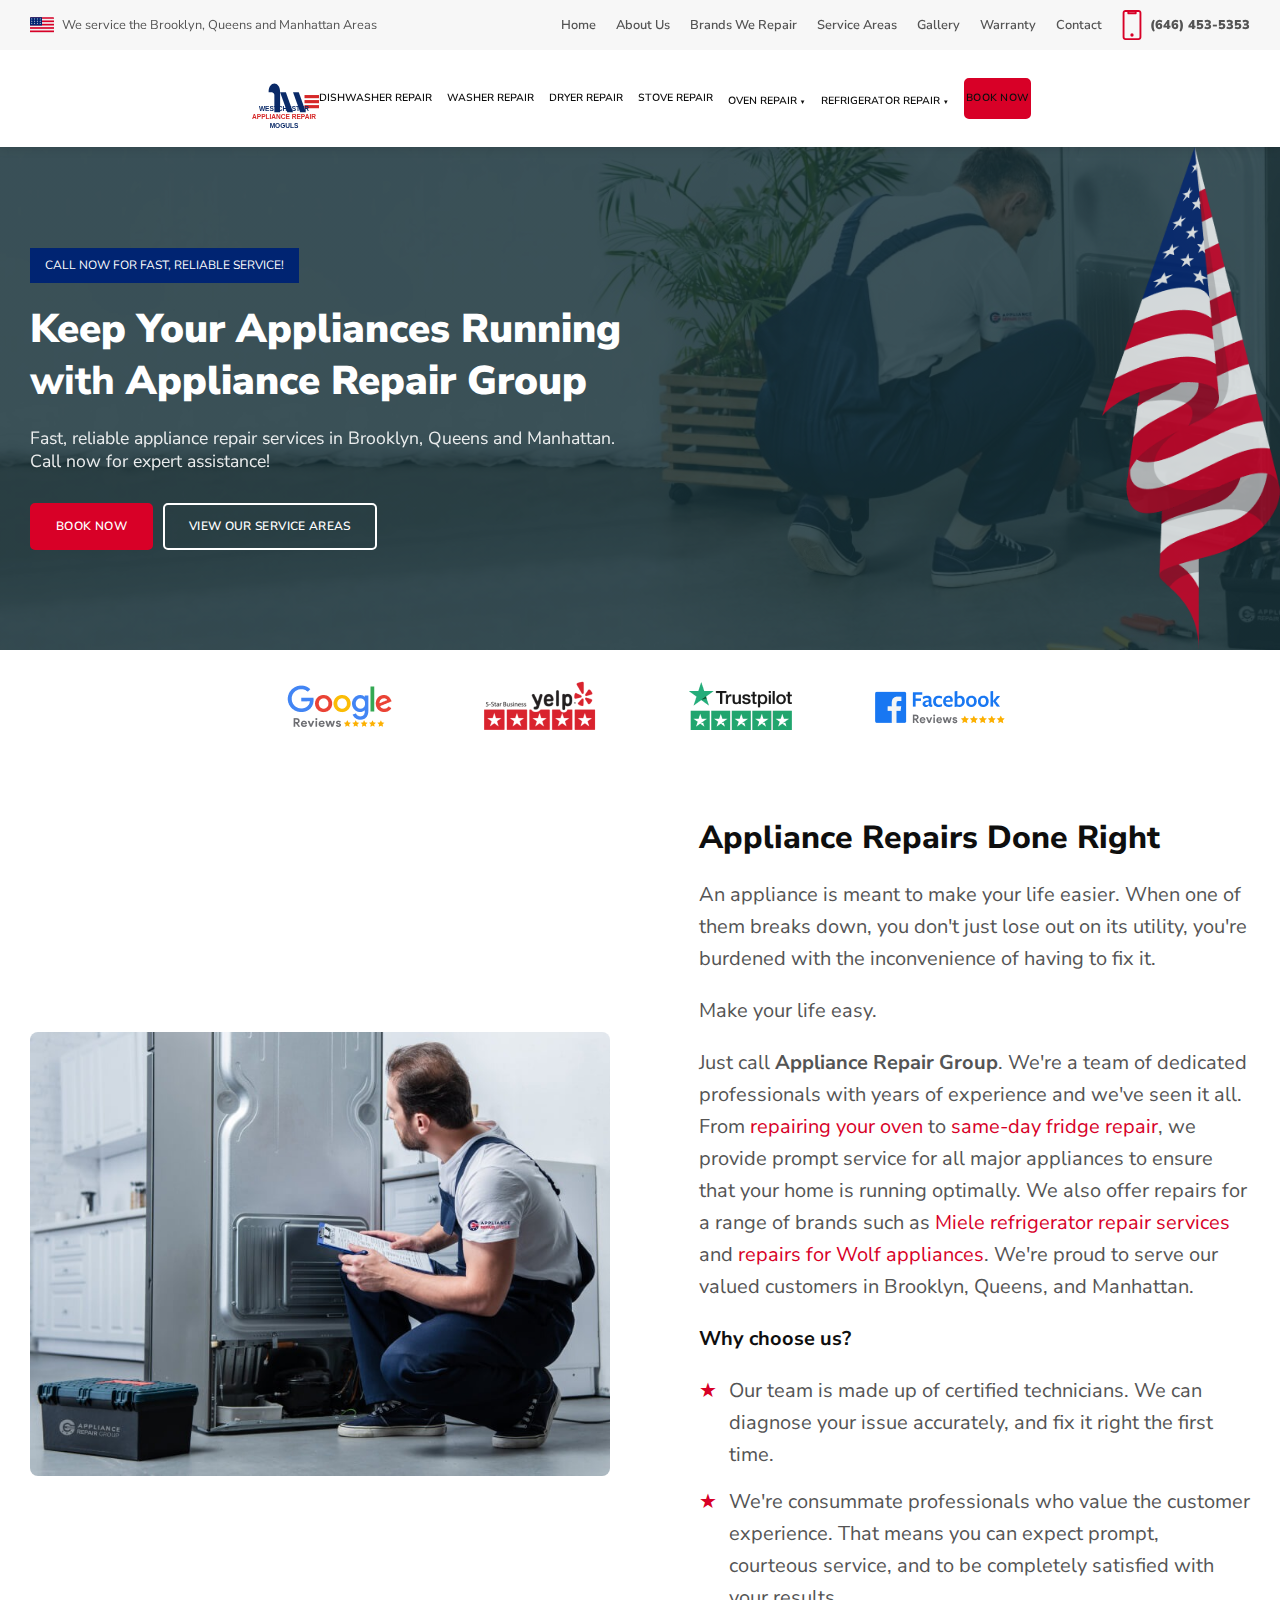
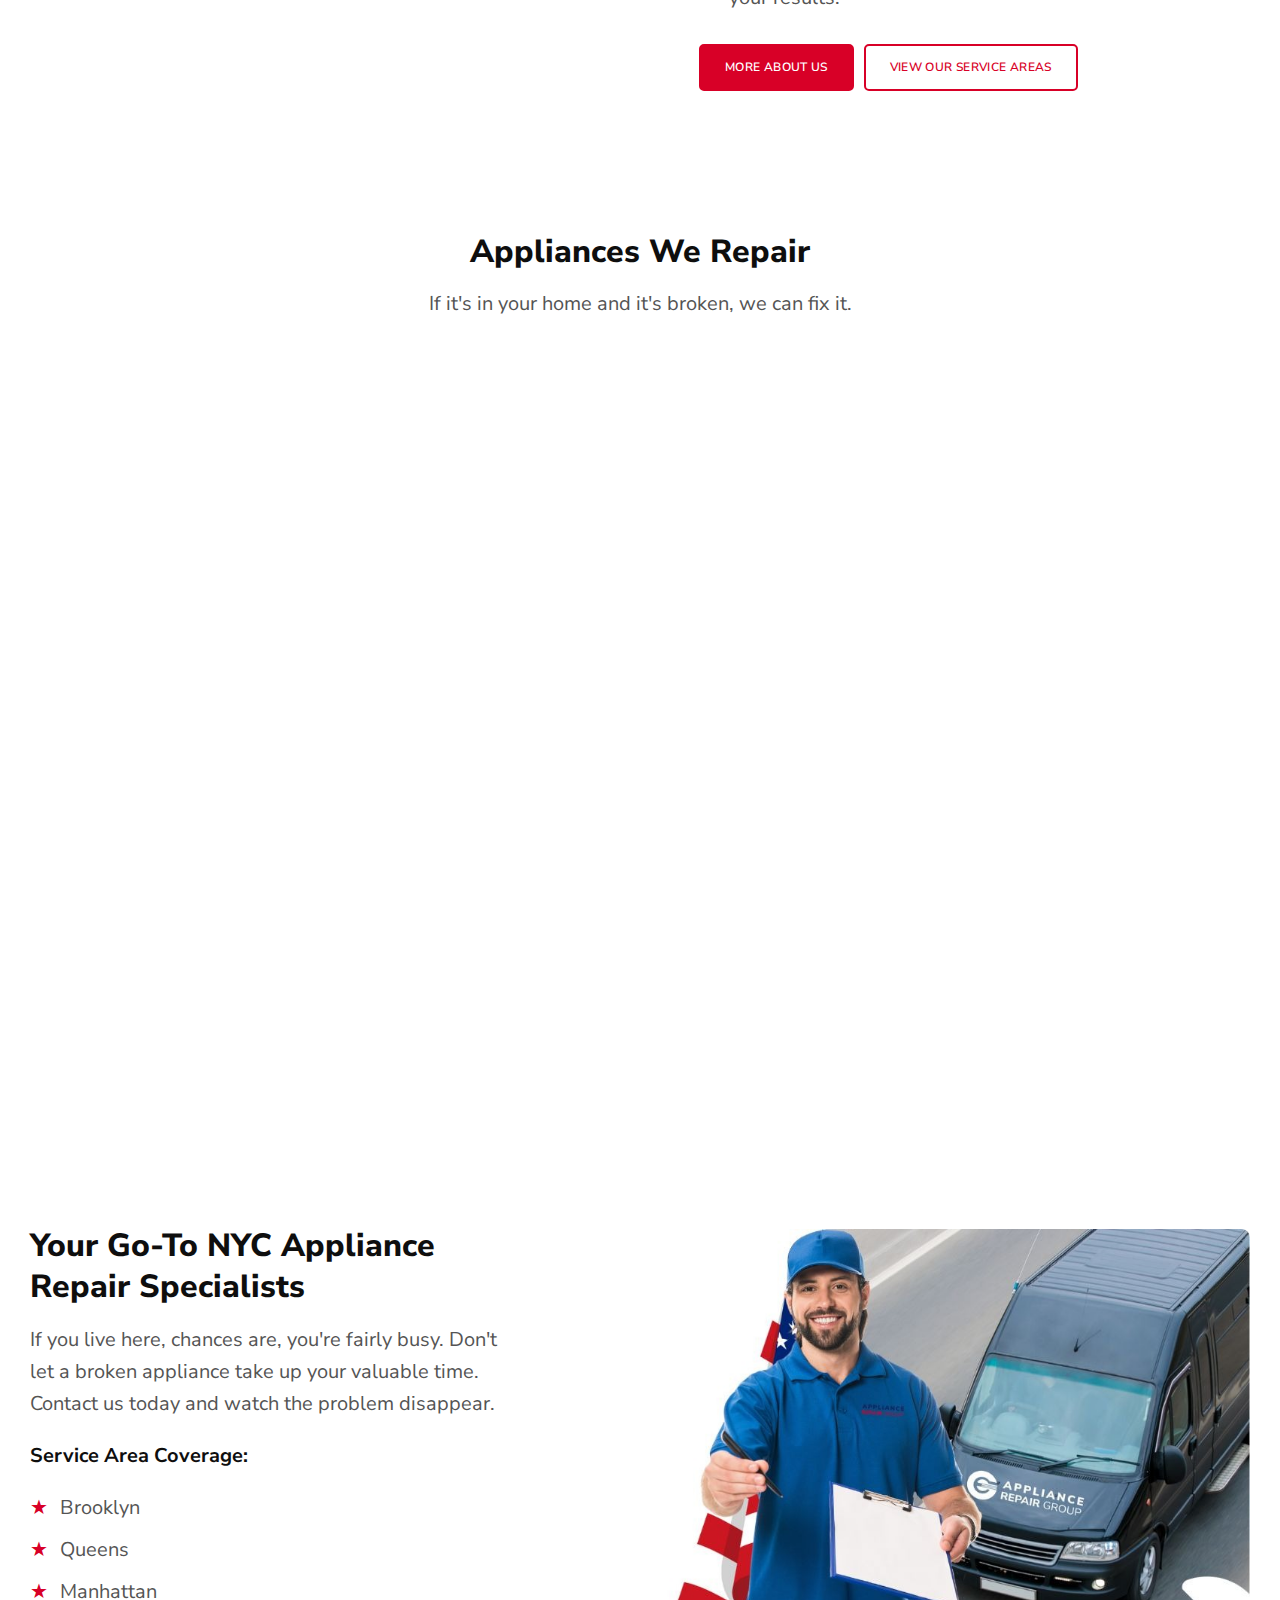
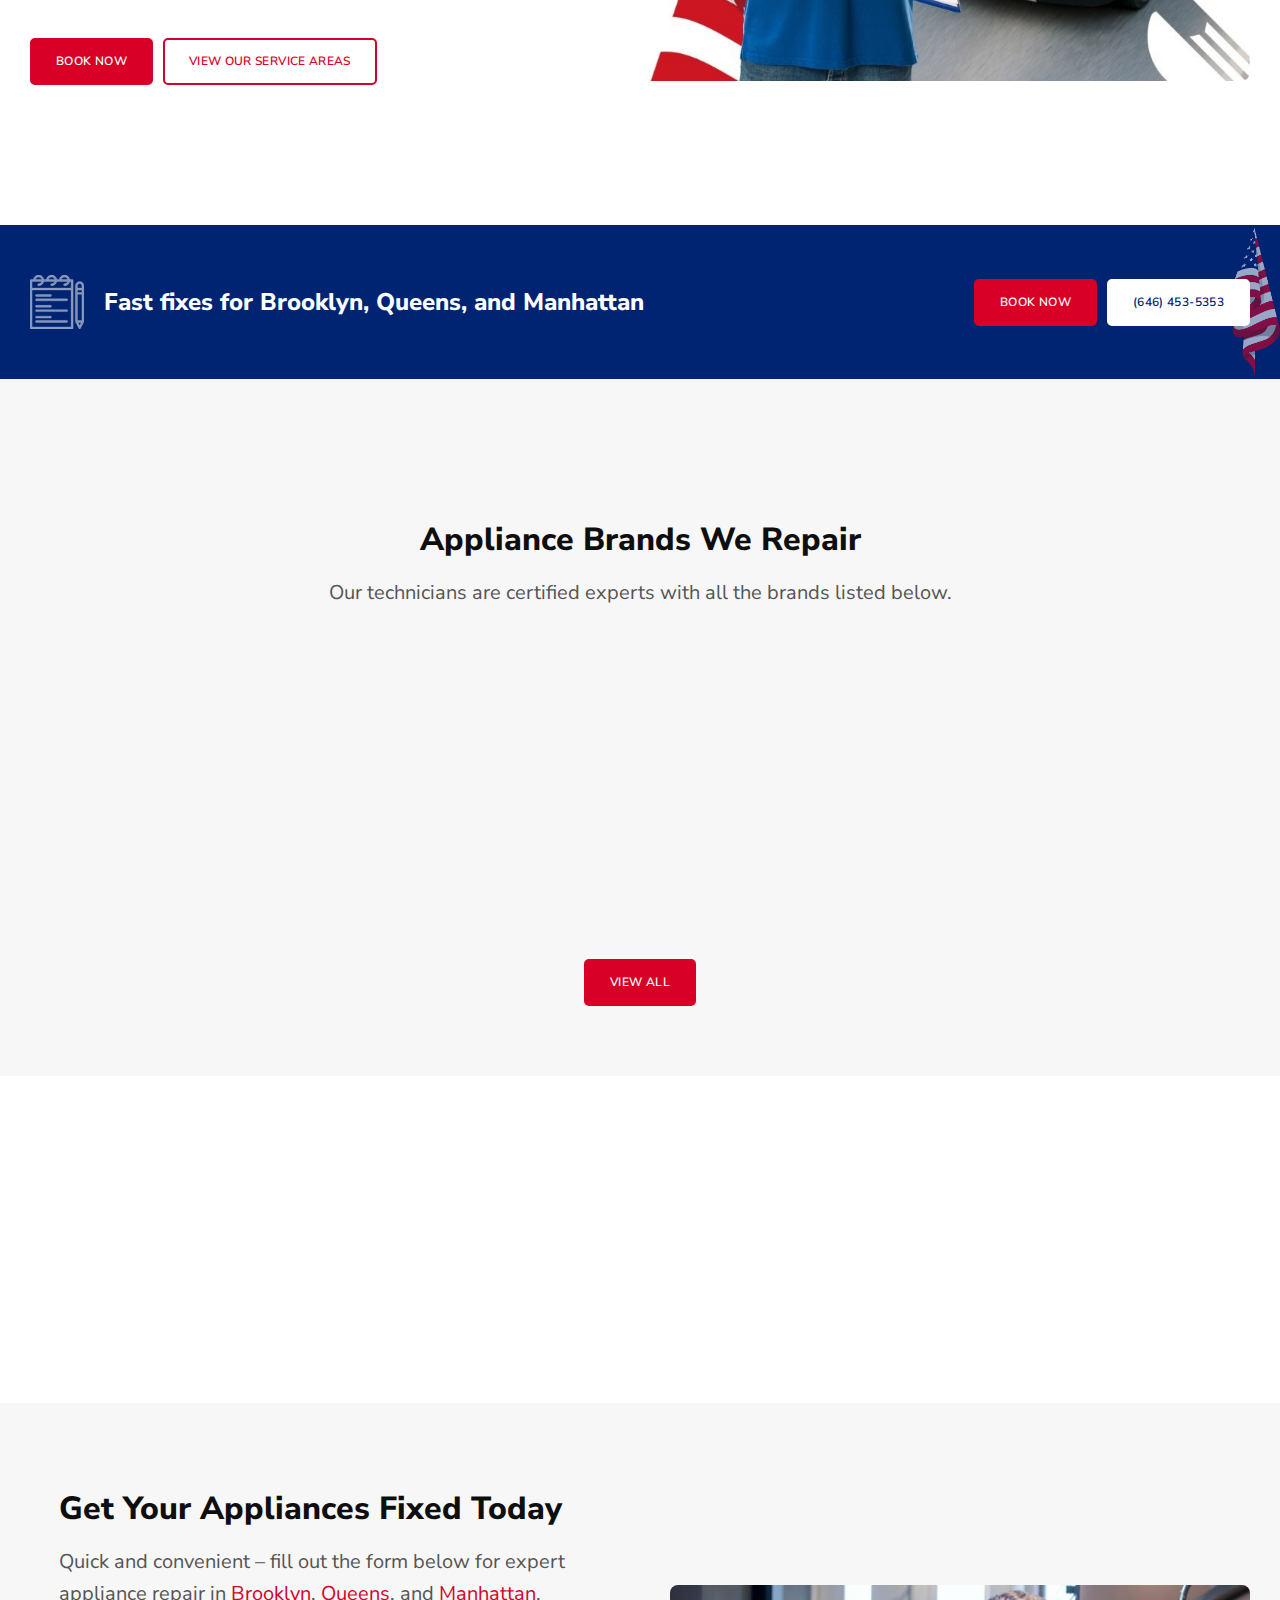
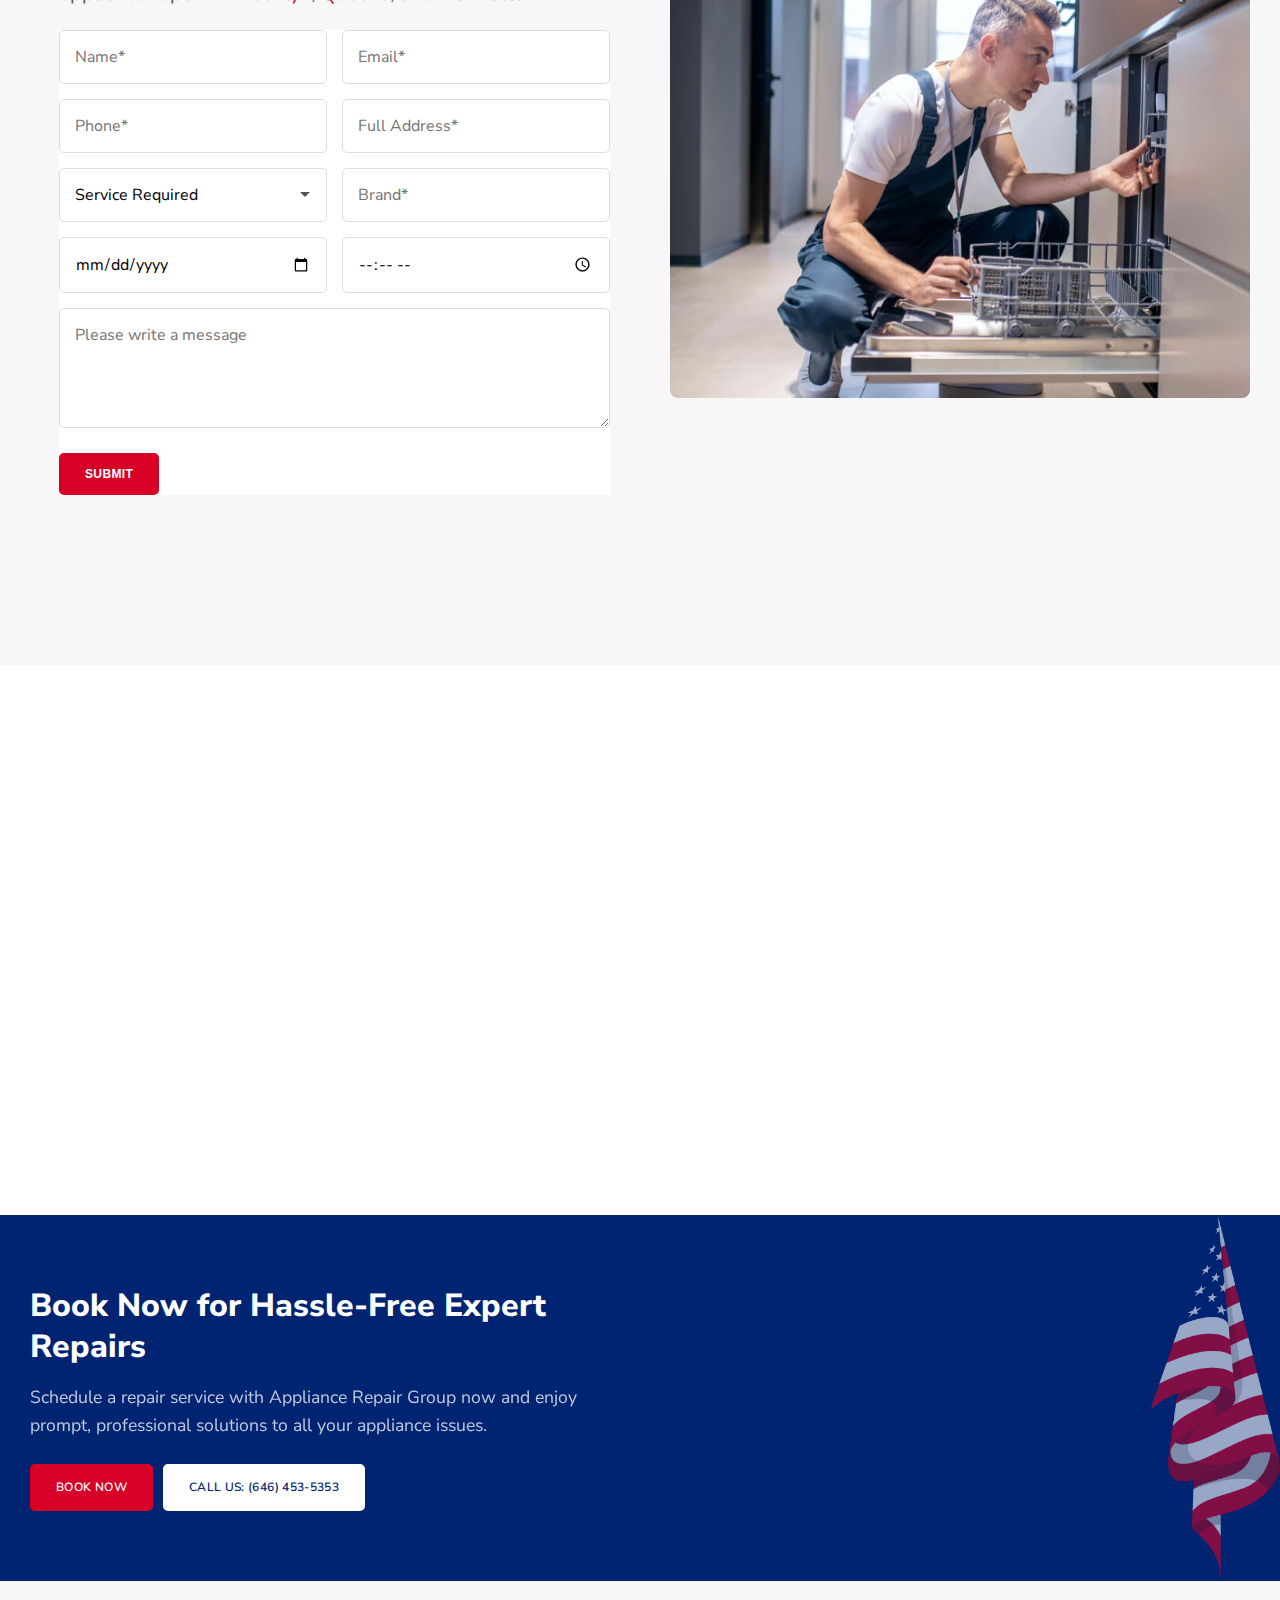
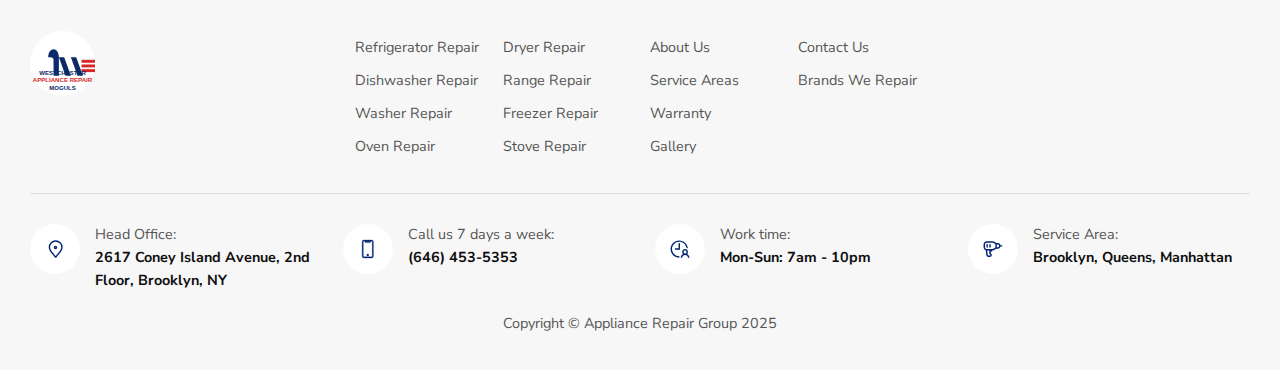
<file: index (9).html>
<!DOCTYPE html>
<html lang="en-US">
<head>
    <meta charset="UTF-8">
    <meta name="viewport" content="width=device-width, initial-scale=1">
    <title>Appliance Repair Services in Brooklyn, Queens and Manhattan | Appliance Repair Group</title>
    <meta name="description" content="Welcome to Appliance Repair Group, your trusted partner for expert appliance repair services. Experience prompt, reliable, and skilled solutions for all your appliance needs.">
    <meta name="robots" content="index, follow, max-image-preview:large, max-snippet:-1, max-video-preview:-1">
    <link rel="canonical" href="https://appliancerepairservicesnyc.github.io/appliance-repair-manhattan/">
    
    <!-- Open Graph -->
    <meta property="og:locale" content="en_US">
    <meta property="og:type" content="website">
    <meta property="og:title" content="Home | Appliance Repair Group">
    <meta property="og:description" content="Welcome to Appliance Repair Group, your trusted partner for expert appliance repair services.">
    <meta property="og:url" content="https://appliancerepairservicesnyc.github.io/appliance-repair-manhattan/">
    <meta property="og:site_name" content="Appliance Repair Group">
    <meta property="og:image" content="https://appliancerepairservicesnyc.github.io/appliance-repair-manhattan/images/hero-bg.jpg">
    
    <!-- Twitter -->
    <meta name="twitter:card" content="summary_large_image">
    <meta name="twitter:title" content="Home | Appliance Repair Group">
    <meta name="twitter:description" content="Welcome to Appliance Repair Group, your trusted partner for expert appliance repair services.">
    
    <!-- Fonts -->
    <link rel="preconnect" href="https://fonts.googleapis.com">
    <link rel="preconnect" href="https://fonts.gstatic.com" crossorigin>
    <link href="https://fonts.googleapis.com/css2?family=Nunito+Sans:wght@400;600;800&family=Dancing+Script&display=swap" rel="stylesheet">
    
    <!-- Favicon -->
    <link rel="icon" href="images/logo.svg" type="image/svg+xml">
    
    <!-- Schema.org -->
    <script type="application/ld+json">
    {
        "@context": "https://schema.org",
        "@type": "LocalBusiness",
        "name": "Appliance Repair Group",
        "description": "Appliance Repair Services in Brooklyn, Queens and Manhattan",
        "url": "https://appliancerepairservicesnyc.github.io/appliance-repair-manhattan/",
        "telephone": "(646) 453-5353",
        "address": {
            "@type": "PostalAddress",
            "streetAddress": "2617 Coney Island Avenue, 2nd Floor",
            "addressLocality": "Brooklyn",
            "addressRegion": "NY",
            "postalCode": "11223",
            "addressCountry": "US"
        },
        "geo": {
            "@type": "GeoCoordinates",
            "latitude": "40.59250627877944",
            "longitude": "-73.96424357116447"
        },
        "openingHoursSpecification": {
            "@type": "OpeningHoursSpecification",
            "dayOfWeek": ["Monday","Tuesday","Wednesday","Thursday","Friday","Saturday","Sunday"],
            "opens": "07:00",
            "closes": "22:00"
        },
        "priceRange": "$-$$",
        "aggregateRating": {
            "@type": "AggregateRating",
            "ratingValue": "5",
            "bestRating": "5",
            "reviewCount": "274"
        }
    }
    </script>

    <style>
        :root {
            --primary: #d80027;
            --secondary: #002472;
            --text: #545454;
            --heading: #0e0e0e;
            --light-bg: #f7f7f7;
            --white: #ffffff;
            --font-main: 'Nunito Sans', sans-serif;
        }

        *, *::before, *::after { box-sizing: border-box; margin: 0; padding: 0; }
        html { scroll-behavior: smooth; }
        body { font-family: var(--font-main); font-size: 20px; font-weight: 400; line-height: 1.6; color: var(--text); background: var(--white); overflow-x: hidden; }
        h1, h2, h3, h4, h5, h6 { font-family: var(--font-main); font-weight: 800; color: var(--heading); line-height: 1.3; margin-bottom: 0.5em; }
        h1 { font-size: 2.5rem; } h2 { font-size: 2rem; } h3 { font-size: 1.5rem; }
        p { margin-bottom: 1em; }
        a { color: var(--primary); text-decoration: none; transition: all 0.3s ease; }
        a:hover { color: var(--secondary); }
        img { max-width: 100%; height: auto; display: block; }
        ul { list-style: none; }
        .container { max-width: 1630px; margin: 0 auto; padding: 0 30px; }

        .btn { display: inline-block; padding: 12px 24px; font-size: 0.75rem; font-weight: 600; text-transform: uppercase; border-radius: 5px; cursor: pointer; transition: all 0.3s ease; border: 2px solid transparent; text-align: center; letter-spacing: 0.03em; }
        .btn-primary { background: var(--primary); color: var(--white); border-color: var(--primary); }
        .btn-primary:hover { background: #b8001f; border-color: #b8001f; color: var(--white); }
        .btn-outline { background: transparent; color: var(--primary); border-color: var(--primary); }
        .btn-outline:hover { background: var(--primary); color: var(--white); }
        .btn-white { background: var(--white); color: var(--secondary); border-color: var(--white); }
        .btn-white:hover { background: #f0f0f0; color: var(--secondary); }
        .btn-group { display: flex; gap: 10px; flex-wrap: wrap; }

        .header { position: sticky; top: 0; z-index: 1000; background: var(--white); box-shadow: 0 2px 10px rgba(0,0,0,0.1); }
        .top-bar { background: var(--light-bg); padding: 10px 0; font-size: 0.8rem; }
        .top-bar-inner { display: flex; justify-content: space-between; align-items: center; flex-wrap: wrap; gap: 15px; }
        .top-bar-left { display: flex; align-items: center; gap: 8px; }
        .top-bar-left img { width: 24px; height: auto; }
        .top-bar-nav { display: flex; gap: 20px; align-items: center; flex-wrap: wrap; }
        .top-bar-nav a { color: var(--text); font-weight: 600; }
        .top-bar-nav a:hover { color: var(--primary); }
        .top-bar-phone { display: flex; align-items: center; gap: 8px; color: var(--heading); font-weight: 700; }
        .top-bar-phone img { width: 20px; }
        .header-main { padding: 15px 0; height: 97px; display: flex; align-items: center; }
        .header-inner { display: flex; justify-content: space-between; align-items: center; width: 100%; }
        .logo img { max-height: 70px; width: auto; }
        .main-nav { display: flex; gap: 20px; align-items: center; }
        .main-nav > a, .nav-item > a { color: var(--heading); font-weight: 600; font-size: 0.7rem; text-transform: uppercase; padding: 10px 0; position: relative; }
        .main-nav > a:hover, .nav-item > a:hover { color: var(--primary); }
        .nav-item { position: relative; }
        .nav-dropdown { position: absolute; top: 100%; left: 0; background: var(--white); min-width: 200px; box-shadow: 0 5px 20px rgba(0,0,0,0.15); border-radius: 5px; padding: 10px 0; opacity: 0; visibility: hidden; transform: translateY(10px); transition: all 0.3s ease; z-index: 100; }
        .nav-item:hover .nav-dropdown { opacity: 1; visibility: visible; transform: translateY(0); }
        .nav-dropdown a { display: block; padding: 8px 20px; font-size: 0.8rem; color: var(--heading); }
        .nav-dropdown a:hover { color: var(--primary); background: var(--light-bg); }
        .mobile-toggle { display: none; background: none; border: none; font-size: 1.5rem; cursor: pointer; color: var(--heading); padding: 10px; }

        .hero { position: relative; background: linear-gradient(rgba(15, 43, 51, 0.8), rgba(15, 43, 51, 0.8)), url('images/hero-bg.jpg'); background-size: cover; background-position: center; color: var(--white); overflow: hidden; }
        .hero-content { position: relative; z-index: 2; padding: 100px 0; max-width: 600px; }
        .hero-badge { display: inline-block; background: var(--secondary); color: var(--white); padding: 8px 15px; font-size: 0.75rem; text-transform: uppercase; margin-bottom: 20px; }
        .hero h1 { color: var(--white); font-size: 2.5rem; margin-bottom: 20px; }
        .hero h1 strong { color: var(--white); }
        .hero p { font-size: 1.1rem; margin-bottom: 30px; opacity: 0.9; line-height: 1.3; }
        .hero .btn-outline { color: var(--white); border-color: var(--white); }
        .hero .btn-outline:hover { background: var(--white); color: var(--secondary); }
        .hero-flag { position: absolute; right: 0; top: 0; height: 100%; width: auto; opacity: 0.8; }

        .trust-badges { padding: 15px 0 70px; }
        .badges-grid { display: flex; justify-content: center; align-items: center; gap: 40px; flex-wrap: wrap; }
        .badge-item { padding: 15px; }
        .badge-item img { height: 52px; width: auto; }

        .about-section { padding: 0 0 140px; }
        .about-grid { display: grid; grid-template-columns: 1fr 1fr; gap: 60px; align-items: center; }
        .about-image { position: relative; }
        .about-image img { border-radius: 8px; width: 100%; }
        .image-decor { position: absolute; bottom: -30px; right: -30px; width: 120px; z-index: -1; }
        .about-content { padding-left: 5%; }
        .about-content h2 { margin-bottom: 20px; }
        .about-content ul { margin: 20px 0 30px; }
        .about-content li { position: relative; padding-left: 30px; margin-bottom: 15px; }
        .about-content li::before { content: "★"; position: absolute; left: 0; color: var(--primary); }
        .text-bold { color: var(--heading); font-weight: 700; }

        .services-section { padding: 0 0 140px; }
        .section-header { text-align: center; margin-bottom: 30px; }
        .services-grid { display: grid; grid-template-columns: repeat(4, 1fr); gap: 30px; max-width: 1200px; margin: 0 auto; }
        .service-card { background: var(--white); border-radius: 8px; overflow: hidden; text-align: center; transition: transform 0.3s ease, box-shadow 0.3s ease; }
        .service-card:hover { transform: translateY(-5px); box-shadow: 0 10px 30px rgba(0,0,0,0.1); }
        .service-card a { display: block; color: inherit; }
        .service-card img { width: 100%; aspect-ratio: 1/1.05; object-fit: cover; }
        .service-card h3 { padding: 20px; font-size: 1rem; font-weight: 600; margin: 0; }

        .nyc-section { padding: 0 0 140px; }
        .nyc-grid { display: grid; grid-template-columns: 1fr 1.4fr; gap: 60px; align-items: center; }
        .nyc-content ul { margin: 20px 0 30px; }
        .nyc-content li { position: relative; padding-left: 30px; margin-bottom: 10px; }
        .nyc-content li::before { content: "★"; position: absolute; left: 0; color: var(--primary); }

        .cta-banner { background: var(--secondary); color: var(--white); padding: 0; position: relative; overflow: hidden; }
        .cta-inner { display: flex; justify-content: space-between; align-items: center; gap: 30px; flex-wrap: wrap; position: relative; z-index: 2; padding: 50px 0; }
        .cta-content { display: flex; align-items: center; gap: 20px; }
        .cta-icon { width: 54px; flex-shrink: 0; }
        .cta-icon img { width: 100%; filter: brightness(0) invert(1); }
        .cta-banner h2 { color: var(--white); font-size: 1.5rem; margin: 0; }
        .cta-buttons { display: flex; gap: 10px; flex-wrap: wrap; }
        .cta-flag { position: absolute; right: 0; top: 0; height: 100%; width: auto; opacity: 0.6; }

        .brands-section { background: var(--light-bg); padding: 140px 0 70px; }
        .brands-grid { display: flex; flex-wrap: wrap; justify-content: center; gap: 20px; margin: 40px 0 30px; }
        .brand-item { padding: 10px; transition: transform 0.3s ease; }
        .brand-item:hover { transform: scale(1.05); }
        .brand-item img { height: 50px; width: auto; filter: grayscale(100%); transition: filter 0.3s ease; }
        .brand-item:hover img { filter: grayscale(0%); }
        .brands-section .section-header { margin-bottom: 0; }
        .brands-cta { text-align: center; padding-top: 30px; }

        .reviews-section { padding: 30px 0; }
        .reviews-grid { display: grid; grid-template-columns: repeat(3, 1fr); gap: 30px; }
        .review-card { background: var(--white); padding: 25px; border-radius: 10px; box-shadow: 0 5px 20px rgba(0,0,0,0.08); }
        .review-header { display: flex; align-items: center; gap: 15px; margin-bottom: 15px; }
        .review-avatar { width: 50px; height: 50px; border-radius: 50%; overflow: hidden; background: var(--secondary); flex-shrink: 0; display: flex; align-items: center; justify-content: center; color: var(--white); font-weight: 700; font-size: 1.2rem; }
        .review-info { flex-grow: 1; }
        .review-info h4 { font-size: 1rem; margin-bottom: 2px; font-weight: 600; }
        .review-date { font-size: 0.75rem; color: #888; }
        .review-platform { color: #4285f4; font-weight: 700; font-size: 0.9rem; }
        .review-stars { color: #ffc107; margin-bottom: 15px; font-size: 1rem; }
        .review-text { font-size: 0.9rem; line-height: 1.6; }

        .contact-section { background: var(--light-bg); padding: 85px 0 170px; }
        .contact-grid { display: grid; grid-template-columns: 1fr 1fr; gap: 60px; align-items: center; }
        .contact-content { padding-left: 5%; }
        .contact-form { background: var(--white); padding: 0; }
        .form-row { display: grid; grid-template-columns: 1fr 1fr; gap: 15px; margin-bottom: 0; }
        .form-group { margin-bottom: 15px; }
        .form-group input, .form-group select, .form-group textarea { width: 100%; padding: 15px; border: 1px solid #ddd; border-radius: 5px; font-size: 1rem; font-family: inherit; transition: border-color 0.3s ease; background: var(--white); }
        .form-group input:focus, .form-group select:focus, .form-group textarea:focus { outline: none; border-color: var(--primary); }
        .form-group textarea { min-height: 120px; resize: vertical; }
        .form-group select { cursor: pointer; appearance: none; background-image: url("data:image/svg+xml,%3Csvg xmlns='http://www.w3.org/2000/svg' width='12' height='12' viewBox='0 0 12 12'%3E%3Cpath fill='%23545454' d='M6 8L1 3h10z'/%3E%3C/svg%3E"); background-repeat: no-repeat; background-position: right 15px center; }

        .map-section { position: relative; }
        .map-section iframe { width: 100%; height: 550px; border: 0; display: block; }
        .map-cta { background: var(--secondary); color: var(--white); padding: 0; position: relative; overflow: hidden; }
        .map-cta-content { position: relative; z-index: 2; max-width: 600px; padding: 70px 0; }
        .map-cta h2 { color: var(--white); margin-bottom: 15px; }
        .map-cta p { opacity: 0.75; margin-bottom: 25px; font-size: 1.1rem; }
        .map-cta-flag { position: absolute; right: 0; top: 0; height: 100%; width: auto; opacity: 0.6; }

        .footer { background: var(--light-bg); padding: 50px 0 35px; }
        .footer-grid { display: grid; grid-template-columns: 1fr 2fr 1fr; gap: 40px; margin-bottom: 30px; }
        .footer-logo img { max-height: 65px; }
        .footer-nav-grid { display: grid; grid-template-columns: repeat(4, 1fr); gap: 20px; }
        .footer-nav a { display: block; color: var(--text); padding: 5px 0; font-size: 0.9rem; transition: color 0.3s ease; }
        .footer-nav a:hover { color: var(--primary); }
        .footer-divider { height: 1px; background: #dedede; margin: 30px 0; }
        .footer-info { display: grid; grid-template-columns: repeat(4, 1fr); gap: 30px; }
        .footer-info-item { display: flex; gap: 15px; align-items: flex-start; }
        .footer-info-item a { display: flex; gap: 15px; align-items: flex-start; color: inherit; }
        .footer-info-icon { width: 50px; flex-shrink: 0; }
        .footer-info-icon img { width: 100%; }
        .footer-info-text span { display: block; font-size: 0.9rem; color: var(--text); line-height: 1.5; }
        .footer-info-text strong { display: block; color: var(--heading); font-size: 0.9rem; }
        .footer-bottom { text-align: center; padding: 20px 0 0; font-size: 0.9rem; color: var(--text); }

        .mobile-menu { position: fixed; top: 0; left: -100%; width: 300px; height: 100vh; background: var(--white); z-index: 2000; transition: left 0.3s ease; overflow-y: auto; padding: 20px; }
        .mobile-menu.active { left: 0; }
        .mobile-menu-close { position: absolute; top: 15px; right: 15px; background: none; border: none; font-size: 1.5rem; cursor: pointer; }
        .mobile-menu-nav { margin-top: 50px; }
        .mobile-menu-nav a { display: block; padding: 12px 0; color: var(--heading); border-bottom: 1px solid #eee; font-weight: 600; text-transform: uppercase; font-size: 0.85rem; }
        .mobile-overlay { position: fixed; top: 0; left: 0; width: 100%; height: 100%; background: rgba(0,0,0,0.5); z-index: 1999; opacity: 0; visibility: hidden; transition: all 0.3s ease; }
        .mobile-overlay.active { opacity: 1; visibility: visible; }

        .mobile-sticky { display: none; position: fixed; bottom: 0; left: 0; right: 0; z-index: 999; }
        .mobile-sticky-grid { display: grid; grid-template-columns: 1fr 1fr; }
        .mobile-sticky a { display: block; text-align: center; padding: 15px; font-weight: 600; text-transform: uppercase; font-size: 0.85rem; }
        .mobile-sticky a:first-child { background: var(--primary); color: var(--white); }
        .mobile-sticky a:last-child { background: var(--secondary); color: var(--white); }

        .back-to-top { position: fixed; bottom: 80px; right: 30px; width: 45px; height: 45px; background: var(--white); border: 2px solid var(--primary); border-radius: 50%; display: flex; align-items: center; justify-content: center; color: var(--primary); font-size: 1.2rem; cursor: pointer; opacity: 0; visibility: hidden; transition: all 0.3s ease; z-index: 998; }
        .back-to-top.visible { opacity: 1; visibility: visible; }
        .back-to-top:hover { background: var(--primary); color: var(--white); }

        @media (max-width: 1400px) { .main-nav > a, .nav-item > a { font-size: 0.65rem; } .main-nav { gap: 15px; } }
        @media (max-width: 1200px) { .main-nav > a, .nav-item > a { font-size: 0.6rem; } .main-nav { gap: 10px; } .main-nav .btn { font-size: 0.65rem; padding: 10px 15px; } }
        @media (max-width: 991px) { body { font-size: 18px; } .top-bar-nav, .main-nav { display: none; } .mobile-toggle { display: block; } .mobile-sticky { display: block; } .header-main { height: 70px; } .logo img { max-height: 50px; } .about-grid, .nyc-grid, .contact-grid { grid-template-columns: 1fr; } .about-content, .contact-content { padding-left: 0; padding-top: 30px; } .services-grid { grid-template-columns: repeat(3, 1fr); } .reviews-grid { grid-template-columns: 1fr; } .footer-grid { grid-template-columns: 1fr; text-align: center; } .footer-logo { display: flex; justify-content: center; } .footer-nav-grid { grid-template-columns: repeat(2, 1fr); } .footer-info { grid-template-columns: repeat(2, 1fr); } .cta-inner { justify-content: center; text-align: center; } .cta-content { flex-direction: column; } .hero-flag, .cta-flag, .map-cta-flag { display: none; } .back-to-top { bottom: 80px; } .nyc-content { order: 1; } .nyc-image { order: 2; } }
        @media (max-width: 768px) { h1 { font-size: 2rem; } h2 { font-size: 1.6rem; } .hero-content { padding: 60px 0; text-align: center; } .hero h1 { font-size: 2rem; } .btn-group { justify-content: center; } .services-grid { grid-template-columns: repeat(2, 1fr); gap: 15px; } .form-row { grid-template-columns: 1fr; } .footer-info { grid-template-columns: 1fr; } .footer-info-item { justify-content: center; } .about-section, .services-section, .nyc-section { padding-bottom: 100px; } .brands-section { padding: 100px 0 50px; } .trust-badges { padding: 15px 0 40px; } .contact-section { padding: 50px 0 100px; } .cta-inner { padding: 30px 0; } .map-cta-content { padding: 50px 0; } }
        @media (max-width: 480px) { .container { padding: 0 15px; } .badges-grid { gap: 20px; } .badge-item img { height: 40px; } .footer-bottom { padding-bottom: 60px; } }
    </style>
</head>
<body>
    <!-- Header -->
    <header class="header" id="header">
        <div class="top-bar">
            <div class="container">
                <div class="top-bar-inner">
                    <div class="top-bar-left">
                        <img src="images/usa-flag.svg" alt="USA">
                        <span>We service the Brooklyn, Queens and Manhattan Areas</span>
                    </div>
                    <nav class="top-bar-nav">
                        <a href="#home">Home</a>
                        <a href="#about">About Us</a>
                        <a href="#brands">Brands We Repair</a>
                        <a href="#services">Service Areas</a>
                        <a href="#reviews">Gallery</a>
                        <a href="#contact">Warranty</a>
                        <a href="#contact">Contact</a>
                        <a href="tel:6464535353" class="top-bar-phone">
                            <img src="images/phone.svg" alt="Phone">
                            <strong>(646) 453-5353</strong>
                        </a>
                    </nav>
                </div>
            </div>
        </div>
        <div class="header-main">
            <div class="container">
                <div class="header-inner">
                    <a href="#home" class="logo">
                        <img src="images/logo.svg" alt="Appliance Repair Group">
                    </a>
                    <nav class="main-nav">
                        <a href="#services">Dishwasher Repair</a>
                        <a href="#services">Washer Repair</a>
                        <a href="#services">Dryer Repair</a>
                        <a href="#services">Stove Repair</a>
                        <div class="nav-item">
                            <a href="#services">Oven Repair <span style="font-size:0.6em">▼</span></a>
                            <div class="nav-dropdown">
                                <a href="#services">Range Repair</a>
                            </div>
                        </div>
                        <div class="nav-item">
                            <a href="#services">Refrigerator Repair <span style="font-size:0.6em">▼</span></a>
                            <div class="nav-dropdown">
                                <a href="#services">Freezer Repair</a>
                            </div>
                        </div>
                        <a href="#contact" class="btn btn-primary">Book Now</a>
                    </nav>
                    <button class="mobile-toggle" onclick="toggleMobileMenu()" aria-label="Menu">☰</button>
                </div>
            </div>
        </div>
    </header>

    <!-- Mobile Menu -->
    <div class="mobile-overlay" id="mobileOverlay" onclick="toggleMobileMenu()"></div>
    <div class="mobile-menu" id="mobileMenu">
        <button class="mobile-menu-close" onclick="toggleMobileMenu()">✕</button>
        <nav class="mobile-menu-nav">
            <a href="#services" onclick="toggleMobileMenu()">Refrigerator Repair</a>
            <a href="#services" onclick="toggleMobileMenu()">Oven Repair</a>
            <a href="#services" onclick="toggleMobileMenu()">Stove Repair</a>
            <a href="#services" onclick="toggleMobileMenu()">Dryer Repair</a>
            <a href="#services" onclick="toggleMobileMenu()">Washer Repair</a>
            <a href="#services" onclick="toggleMobileMenu()">Dishwasher Repair</a>
            <a href="#home" onclick="toggleMobileMenu()">Home</a>
            <a href="#about" onclick="toggleMobileMenu()">About Us</a>
            <a href="#brands" onclick="toggleMobileMenu()">Brands We Repair</a>
            <a href="#services" onclick="toggleMobileMenu()">Service Areas</a>
            <a href="#reviews" onclick="toggleMobileMenu()">Gallery</a>
            <a href="#contact" onclick="toggleMobileMenu()">Warranty</a>
            <a href="#contact" onclick="toggleMobileMenu()">Contact</a>
            <a href="tel:6464535353" style="border:none; padding-top:20px;"><strong>(646) 453-5353</strong></a>
            <a href="#contact" class="btn btn-primary" style="margin-top: 20px; display: inline-block;" onclick="toggleMobileMenu()">Book Now</a>
        </nav>
    </div>

    <!-- Hero Section -->
    <section class="hero" id="home">
        <div class="container">
            <div class="hero-content">
                <span class="hero-badge">Call Now for Fast, Reliable Service!</span>
                <h1><strong>Keep Your Appliances Running</strong> with <strong>Appliance Repair Group</strong></h1>
                <p>Fast, reliable appliance repair services in Brooklyn, Queens and Manhattan. Call now for expert assistance!</p>
                <div class="btn-group">
                    <a href="#contact" class="btn btn-primary">Book Now</a>
                    <a href="#services" class="btn btn-outline">View Our Service Areas</a>
                </div>
            </div>
        </div>
        <img src="images/usa-flag.png" alt="" class="hero-flag">
    </section>

    <!-- Trust Badges -->
    <section class="trust-badges">
        <div class="container">
            <div class="badges-grid">
                <div class="badge-item"><img src="images/google.png" alt="Google Reviews"></div>
                <div class="badge-item"><img src="images/yelp.png" alt="Yelp Reviews"></div>
                <div class="badge-item"><img src="images/trust-pilot.png" alt="Trustpilot Reviews"></div>
                <div class="badge-item"><img src="images/facebook.png" alt="Facebook Reviews"></div>
            </div>
        </div>
    </section>

    <!-- About Section -->
    <section class="about-section" id="about">
        <div class="container">
            <div class="about-grid">
                <div class="about-image">
                    <img src="images/about-img.jpg" alt="Best Appliance Repair">
                    <img src="images/image-decor.svg" alt="" class="image-decor">
                </div>
                <div class="about-content">
                    <h2>Appliance Repairs Done Right</h2>
                    <p>An appliance is meant to make your life easier. When one of them breaks down, you don't just lose out on its utility, you're burdened with the inconvenience of having to fix it.</p>
                    <p>Make your life easy.</p>
                    <p>Just call <strong>Appliance Repair Group</strong>. We're a team of dedicated professionals with years of experience and we've seen it all. From <a href="#services">repairing your oven</a> to <a href="#services">same-day fridge repair</a>, we provide prompt service for all major appliances to ensure that your home is running optimally. We also offer repairs for a range of brands such as <a href="#brands">Miele refrigerator repair services</a> and <a href="#brands">repairs for Wolf appliances</a>. We're proud to serve our valued customers in Brooklyn, Queens, and Manhattan.</p>
                    <p class="text-bold">Why choose us?</p>
                    <ul>
                        <li>Our team is made up of certified technicians. We can diagnose your issue accurately, and fix it right the first time.</li>
                        <li>We're consummate professionals who value the customer experience. That means you can expect prompt, courteous service, and to be completely satisfied with your results.</li>
                    </ul>
                    <div class="btn-group">
                        <a href="#about" class="btn btn-primary">More About Us</a>
                        <a href="#services" class="btn btn-outline">View Our Service Areas</a>
                    </div>
                </div>
            </div>
        </div>
    </section>

    <!-- Services Section -->
    <section class="services-section" id="services">
        <div class="container">
            <div class="section-header">
                <h2>Appliances We Repair</h2>
                <p>If it's in your home and it's broken, we can fix it.</p>
            </div>
            <div class="services-grid">
                <div class="service-card"><a href="#services"><img src="images/washer-repair.png" alt="Washer Repair"><h3>Washer Repair</h3></a></div>
                <div class="service-card"><a href="#services"><img src="images/dishwasher-repair.png" alt="Dishwasher Repair"><h3>Dishwasher Repair</h3></a></div>
                <div class="service-card"><a href="#services"><img src="images/dryer-repair.png" alt="Dryer Repair"><h3>Dryer Repair</h3></a></div>
                <div class="service-card"><a href="#services"><img src="images/fridge-repair.png" alt="Refrigerator Repair"><h3>Refrigerator Repair</h3></a></div>
                <div class="service-card"><a href="#services"><img src="images/stove-repair.jpg" alt="Stove Repair"><h3>Stove Repair</h3></a></div>
                <div class="service-card"><a href="#services"><img src="images/range-repair.jpg" alt="Range Repair"><h3>Range Repair</h3></a></div>
                <div class="service-card"><a href="#services"><img src="images/oven-repair.png" alt="Oven Repair"><h3>Oven Repair</h3></a></div>
                <div class="service-card"><a href="#services"><img src="images/freezer-repair.jpg" alt="Freezer Repair"><h3>Freezer Repair</h3></a></div>
            </div>
        </div>
    </section>

    <!-- NYC Section -->
    <section class="nyc-section">
        <div class="container">
            <div class="nyc-grid">
                <div class="nyc-content">
                    <h2>Your Go-To NYC Appliance Repair Specialists</h2>
                    <p>If you live here, chances are, you're fairly busy. Don't let a broken appliance take up your valuable time. Contact us today and watch the problem disappear.</p>
                    <p class="text-bold">Service Area Coverage:</p>
                    <ul>
                        <li>Brooklyn</li>
                        <li>Queens</li>
                        <li>Manhattan</li>
                    </ul>
                    <div class="btn-group">
                        <a href="#contact" class="btn btn-primary">Book Now</a>
                        <a href="#services" class="btn btn-outline">View Our Service Areas</a>
                    </div>
                </div>
                <div class="about-image nyc-image">
                    <img src="images/nyc-img.jpg" alt="NYC Appliance Repair Specialists">
                    <img src="images/image-decor.svg" alt="" class="image-decor">
                </div>
            </div>
        </div>
    </section>

    <!-- CTA Banner -->
    <section class="cta-banner">
        <div class="container">
            <div class="cta-inner">
                <div class="cta-content">
                    <div class="cta-icon"><img src="images/cta-icon.svg" alt=""></div>
                    <h2>Fast fixes for Brooklyn, Queens, and Manhattan</h2>
                </div>
                <div class="cta-buttons">
                    <a href="#contact" class="btn btn-primary">Book Now</a>
                    <a href="tel:6464535353" class="btn btn-white">(646) 453-5353</a>
                </div>
            </div>
        </div>
        <img src="images/usa-flag.png" alt="" class="cta-flag">
    </section>

    <!-- Brands Section -->
    <section class="brands-section" id="brands">
        <div class="container">
            <div class="section-header">
                <h2>Appliance Brands We Repair</h2>
                <p>Our technicians are certified experts with all the brands listed below.</p>
            </div>
            <div class="brands-grid">
                <a href="#brands" class="brand-item"><img src="images/bertazzoni.jpg" alt="Bertazzoni"></a>
                <a href="#brands" class="brand-item"><img src="images/bluestar.jpg" alt="BlueStar"></a>
                <a href="#brands" class="brand-item"><img src="images/bosch.png" alt="Bosch"></a>
                <a href="#brands" class="brand-item"><img src="images/electrolux.png" alt="Electrolux"></a>
                <a href="#brands" class="brand-item"><img src="images/frigidaire.png" alt="Frigidaire"></a>
                <a href="#brands" class="brand-item"><img src="images/fisher-paykel.jpg" alt="Fisher & Paykel"></a>
                <a href="#brands" class="brand-item"><img src="images/gaggenau.jpg" alt="Gaggenau"></a>
                <a href="#brands" class="brand-item"><img src="images/ge.jpg" alt="GE"></a>
                <a href="#brands" class="brand-item"><img src="images/jenn-air.png" alt="Jenn-Air"></a>
                <a href="#brands" class="brand-item"><img src="images/kitchen-aid.png" alt="KitchenAid"></a>
                <a href="#brands" class="brand-item"><img src="images/liebherr.jpg" alt="Liebherr"></a>
                <a href="#brands" class="brand-item"><img src="images/maytag.jpg" alt="Maytag"></a>
                <a href="#brands" class="brand-item"><img src="images/miele.jpg" alt="Miele"></a>
                <a href="#brands" class="brand-item"><img src="images/subzero.jpg" alt="Sub-Zero"></a>
                <a href="#brands" class="brand-item"><img src="images/thermador.jpg" alt="Thermador"></a>
                <a href="#brands" class="brand-item"><img src="images/viking.jpg" alt="Viking"></a>
                <a href="#brands" class="brand-item"><img src="images/whirlpool.jpg" alt="Whirlpool"></a>
                <a href="#brands" class="brand-item"><img src="images/wolf.jpg" alt="Wolf"></a>
            </div>
            <div class="brands-cta"><a href="#brands" class="btn btn-primary">View All</a></div>
        </div>
    </section>

    <!-- Reviews Section -->
    <section class="reviews-section" id="reviews">
        <div class="container">
            <div class="reviews-grid">
                <div class="review-card">
                    <div class="review-header">
                        <div class="review-avatar">A</div>
                        <div class="review-info"><h4>Anthony Morris</h4><span class="review-date">2024-05-03</span></div>
                        <span class="review-platform">Google</span>
                    </div>
                    <div class="review-stars">★★★★★</div>
                    <p class="review-text">Excellent service, knowledgeable technician, Parts and repair same day.</p>
                </div>
                <div class="review-card">
                    <div class="review-header">
                        <div class="review-avatar">D</div>
                        <div class="review-info"><h4>Don Polistico</h4><span class="review-date">2024-04-29</span></div>
                        <span class="review-platform">Google</span>
                    </div>
                    <div class="review-stars">★★★★★</div>
                    <p class="review-text">Super helpful and knowledgeable of the situation with my stove. Was able to get it working again quickly and even fixed a few small other details to make it operate more smoothly.</p>
                </div>
                <div class="review-card">
                    <div class="review-header">
                        <div class="review-avatar">J</div>
                        <div class="review-info"><h4>Joe Espo</h4><span class="review-date">2024-04-29</span></div>
                        <span class="review-platform">Google</span>
                    </div>
                    <div class="review-stars">★★★★★</div>
                    <p class="review-text">Great service...very prompt!</p>
                </div>
            </div>
        </div>
    </section>

    <!-- Contact Form Section -->
    <section class="contact-section" id="contact">
        <div class="container">
            <div class="contact-grid">
                <div class="contact-content">
                    <h2>Get Your Appliances Fixed Today</h2>
                    <p>Quick and convenient – fill out the form below for expert appliance repair in <a href="#services">Brooklyn</a>, <a href="#services">Queens</a>, and <a href="#services">Manhattan</a>.</p>
                    <form class="contact-form" id="contactForm" onsubmit="handleSubmit(event)">
                        <div class="form-row">
                            <div class="form-group"><input type="text" name="name" placeholder="Name*" required></div>
                            <div class="form-group"><input type="email" name="email" placeholder="Email*" required></div>
                        </div>
                        <div class="form-row">
                            <div class="form-group"><input type="tel" name="phone" placeholder="Phone*" required></div>
                            <div class="form-group"><input type="text" name="address" placeholder="Full Address*" required></div>
                        </div>
                        <div class="form-row">
                            <div class="form-group">
                                <select name="service" required>
                                    <option value="">Service Required</option>
                                    <option value="Dishwasher Repair">Dishwasher Repair</option>
                                    <option value="Washer Repair">Washer Repair</option>
                                    <option value="Dryer Repair">Dryer Repair</option>
                                    <option value="Stove Repair">Stove Repair</option>
                                    <option value="Oven Repair">Oven Repair</option>
                                    <option value="Fridge Repair">Fridge Repair</option>
                                </select>
                            </div>
                            <div class="form-group"><input type="text" name="brand" placeholder="Brand*" required></div>
                        </div>
                        <div class="form-row">
                            <div class="form-group"><input type="date" name="date" required></div>
                            <div class="form-group"><input type="time" name="time" required></div>
                        </div>
                        <div class="form-group"><textarea name="message" placeholder="Please write a message" required></textarea></div>
                        <button type="submit" class="btn btn-primary">Submit</button>
                    </form>
                </div>
                <div class="about-image">
                    <img src="images/contact-img.jpg" alt="Convenient Appliance Repair">
                    <img src="images/image-decor.svg" alt="" class="image-decor">
                </div>
            </div>
        </div>
    </section>

    <!-- Map Section -->
    <section class="map-section">
        <iframe src="https://www.google.com/maps/embed?pb=!1m18!1m12!1m3!1d3029.6996773295946!2d-73.96682922348671!3d40.59238404492896!2m3!1f0!2f0!3f0!3m2!1i1024!2i768!4f13.1!3m3!1m2!1s0x89c2456247b33b9d%3A0x6a8c94068d00eee!2sAppliance%20Repair%20Group%20Inc.!5e0!3m2!1sen!2sca!4v1715263218473!5m2!1sen!2sca" allowfullscreen="" loading="lazy"></iframe>
        <div class="map-cta">
            <div class="container">
                <div class="map-cta-content">
                    <h2>Book Now for Hassle-Free Expert Repairs</h2>
                    <p>Schedule a repair service with Appliance Repair Group now and enjoy prompt, professional solutions to all your appliance issues.</p>
                    <div class="btn-group">
                        <a href="#contact" class="btn btn-primary">Book Now</a>
                        <a href="tel:6464535353" class="btn btn-white">Call Us: (646) 453-5353</a>
                    </div>
                </div>
            </div>
            <img src="images/usa-flag.png" alt="" class="map-cta-flag">
        </div>
    </section>

    <!-- Footer -->
    <footer class="footer">
        <div class="container">
            <div class="footer-grid">
                <div class="footer-logo"><a href="#home"><img src="images/logo.svg" alt="Appliance Repair Group"></a></div>
                <div class="footer-nav-grid">
                    <div class="footer-nav">
                        <a href="#services">Refrigerator Repair</a>
                        <a href="#services">Dishwasher Repair</a>
                        <a href="#services">Washer Repair</a>
                        <a href="#services">Oven Repair</a>
                    </div>
                    <div class="footer-nav">
                        <a href="#services">Dryer Repair</a>
                        <a href="#services">Range Repair</a>
                        <a href="#services">Freezer Repair</a>
                        <a href="#services">Stove Repair</a>
                    </div>
                    <div class="footer-nav">
                        <a href="#about">About Us</a>
                        <a href="#services">Service Areas</a>
                        <a href="#contact">Warranty</a>
                        <a href="#reviews">Gallery</a>
                    </div>
                    <div class="footer-nav">
                        <a href="#contact">Contact Us</a>
                        <a href="#brands">Brands We Repair</a>
                    </div>
                </div>
            </div>
            <div class="footer-divider"></div>
            <div class="footer-info">
                <div class="footer-info-item">
                    <a href="https://maps.app.goo.gl/RcRg4TZ9yNMieUoX7" target="_blank">
                        <div class="footer-info-icon"><img src="images/pin.svg" alt="Location"></div>
                        <div class="footer-info-text"><span>Head Office:</span><strong>2617 Coney Island Avenue, 2nd Floor, Brooklyn, NY</strong></div>
                    </a>
                </div>
                <div class="footer-info-item">
                    <a href="tel:6464535353">
                        <div class="footer-info-icon"><img src="images/phone2.svg" alt="Phone"></div>
                        <div class="footer-info-text"><span>Call us 7 days a week:</span><strong>(646) 453-5353</strong></div>
                    </a>
                </div>
                <div class="footer-info-item">
                    <div class="footer-info-icon"><img src="images/clock.svg" alt="Hours"></div>
                    <div class="footer-info-text"><span>Work time:</span><strong>Mon-Sun: 7am - 10pm</strong></div>
                </div>
                <div class="footer-info-item">
                    <div class="footer-info-icon"><img src="images/tool.svg" alt="Service Area"></div>
                    <div class="footer-info-text"><span>Service Area:</span><strong>Brooklyn, Queens, Manhattan</strong></div>
                </div>
            </div>
        </div>
        <div class="footer-bottom"><div class="container">Copyright © Appliance Repair Group 2025</div></div>
    </footer>

    <!-- Mobile Sticky Buttons -->
    <div class="mobile-sticky">
        <div class="mobile-sticky-grid">
            <a href="#contact">Book Now</a>
            <a href="tel:6464535353">Call Us</a>
        </div>
    </div>

    <!-- Back to Top -->
    <button class="back-to-top" id="backToTop" onclick="scrollToTop()">↑</button>

    <script>
        function toggleMobileMenu() {
            document.getElementById('mobileMenu').classList.toggle('active');
            document.getElementById('mobileOverlay').classList.toggle('active');
            document.body.style.overflow = document.getElementById('mobileMenu').classList.contains('active') ? 'hidden' : '';
        }

        window.addEventListener('scroll', () => {
            const header = document.getElementById('header');
            const backToTop = document.getElementById('backToTop');
            if (window.pageYOffset > 100) {
                header.style.boxShadow = '0 2px 20px rgba(0,0,0,0.15)';
            } else {
                header.style.boxShadow = '0 2px 10px rgba(0,0,0,0.1)';
            }
            if (window.pageYOffset > 500) {
                backToTop.classList.add('visible');
            } else {
                backToTop.classList.remove('visible');
            }
        });

        function scrollToTop() {
            window.scrollTo({ top: 0, behavior: 'smooth' });
        }

        function handleSubmit(e) {
            e.preventDefault();
            const form = e.target;
            let isValid = true;
            form.querySelectorAll('[required]').forEach(field => {
                if (!field.value.trim()) {
                    field.style.borderColor = '#d80027';
                    isValid = false;
                } else {
                    field.style.borderColor = '#ddd';
                }
            });
            const email = form.querySelector('[name="email"]');
            if (email && !/^[^\s@]+@[^\s@]+\.[^\s@]+$/.test(email.value)) {
                email.style.borderColor = '#d80027';
                isValid = false;
            }
            const phone = form.querySelector('[name="phone"]');
            if (phone && !/^[\d\s\-\(\)\+]{10,}$/.test(phone.value)) {
                phone.style.borderColor = '#d80027';
                isValid = false;
            }
            if (isValid) {
                alert('Thank you for your submission! We will contact you shortly.');
                form.reset();
            }
        }

        document.querySelectorAll('a[href^="#"]').forEach(anchor => {
            anchor.addEventListener('click', function(e) {
                const target = document.querySelector(this.getAttribute('href'));
                if (target) {
                    e.preventDefault();
                    const headerHeight = document.getElementById('header').offsetHeight;
                    window.scrollTo({ top: target.offsetTop - headerHeight, behavior: 'smooth' });
                }
            });
        });

        const observer = new IntersectionObserver((entries) => {
            entries.forEach(entry => {
                if (entry.isIntersecting) {
                    entry.target.style.opacity = '1';
                    entry.target.style.transform = 'translateY(0)';
                }
            });
        }, { threshold: 0.1, rootMargin: '0px 0px -50px 0px' });

        document.querySelectorAll('.service-card, .review-card, .brand-item').forEach(el => {
            el.style.opacity = '0';
            el.style.transform = 'translateY(20px)';
            el.style.transition = 'opacity 0.5s ease, transform 0.5s ease';
            observer.observe(el);
        });
    </script>
</body>
</html>
</file>
